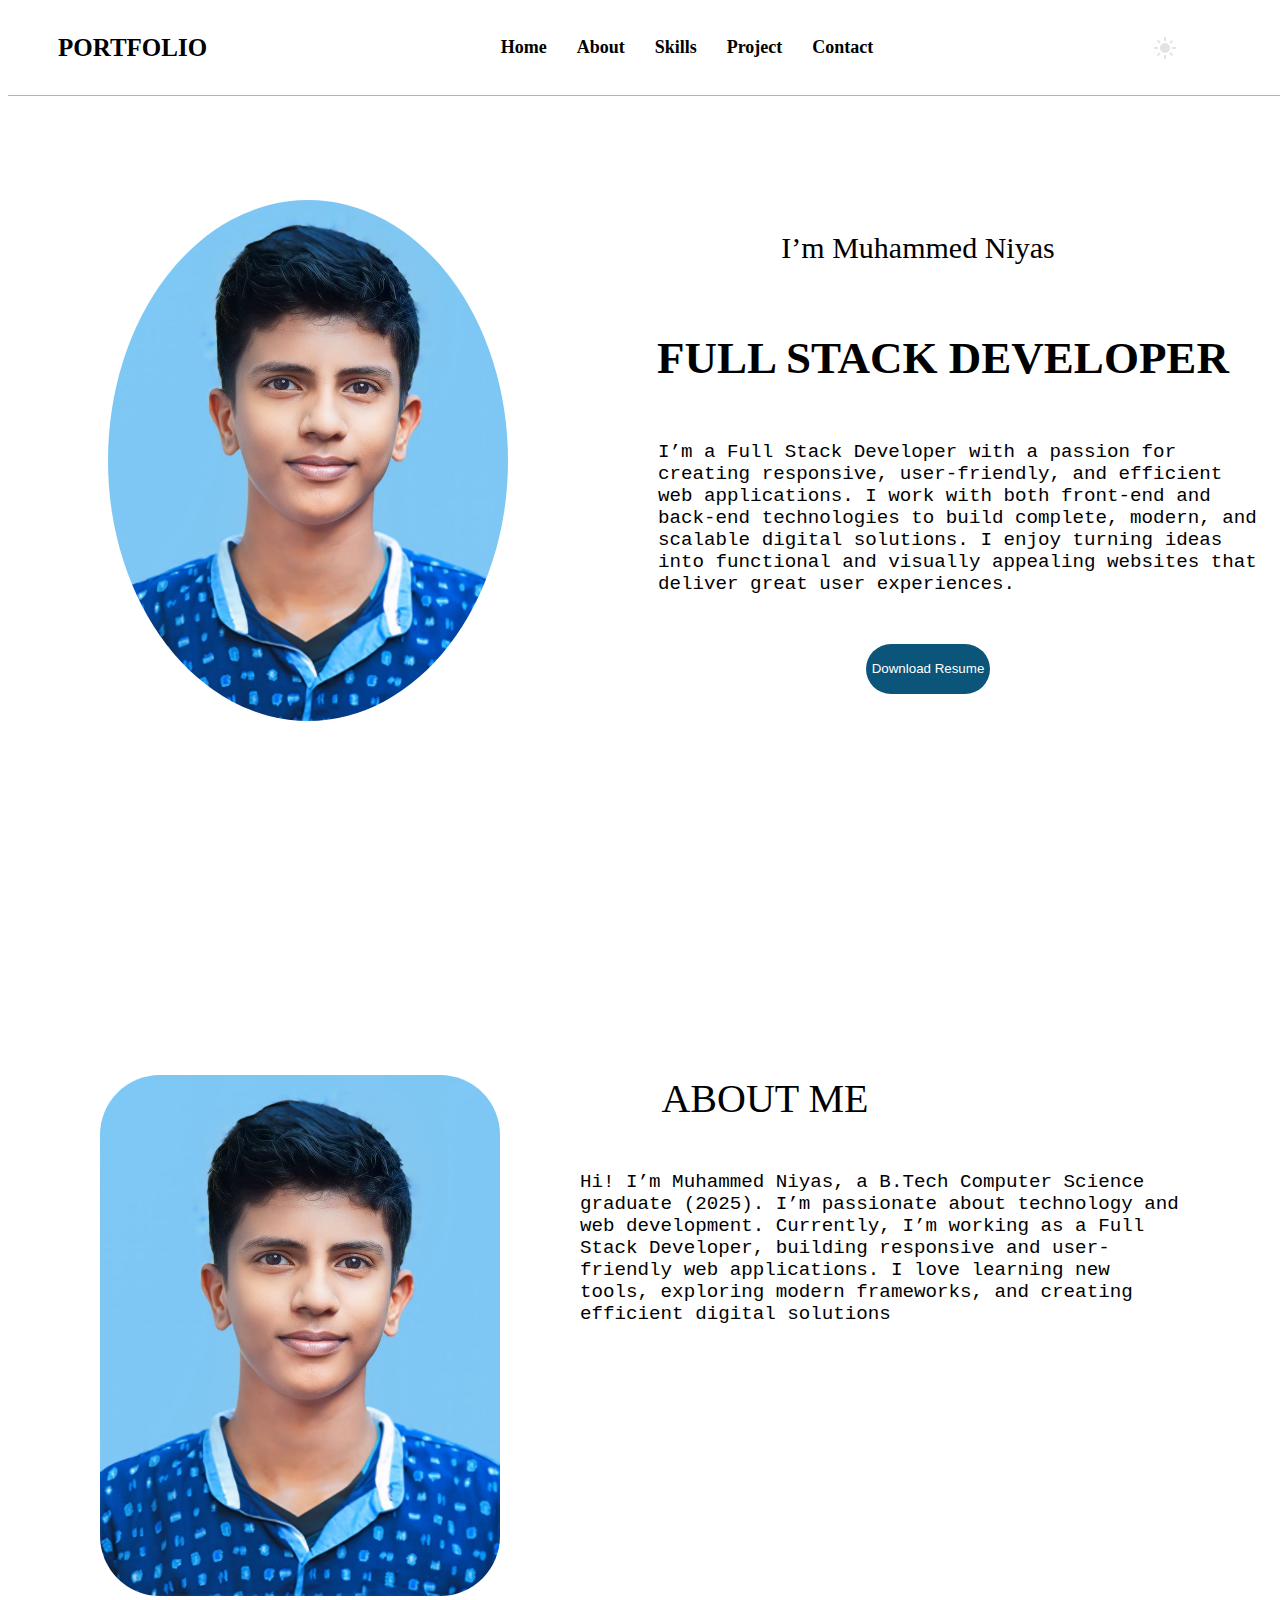
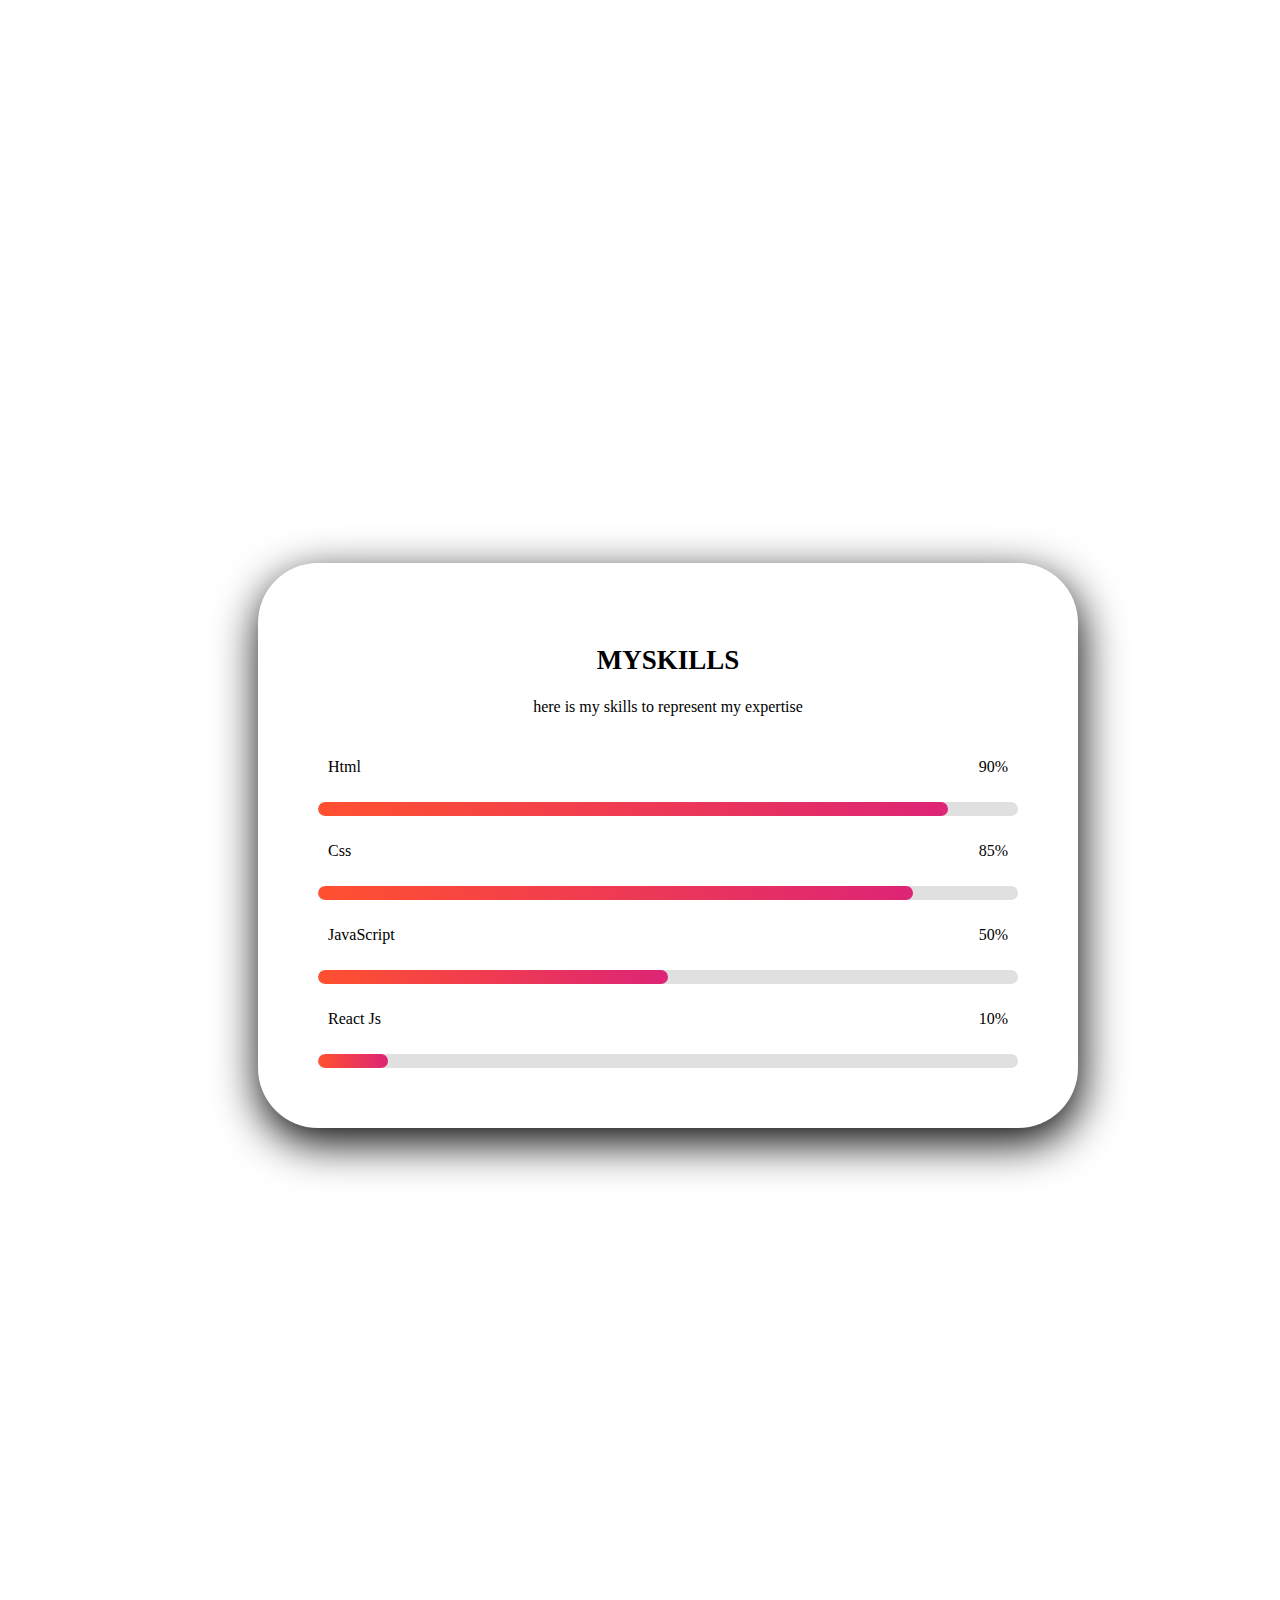
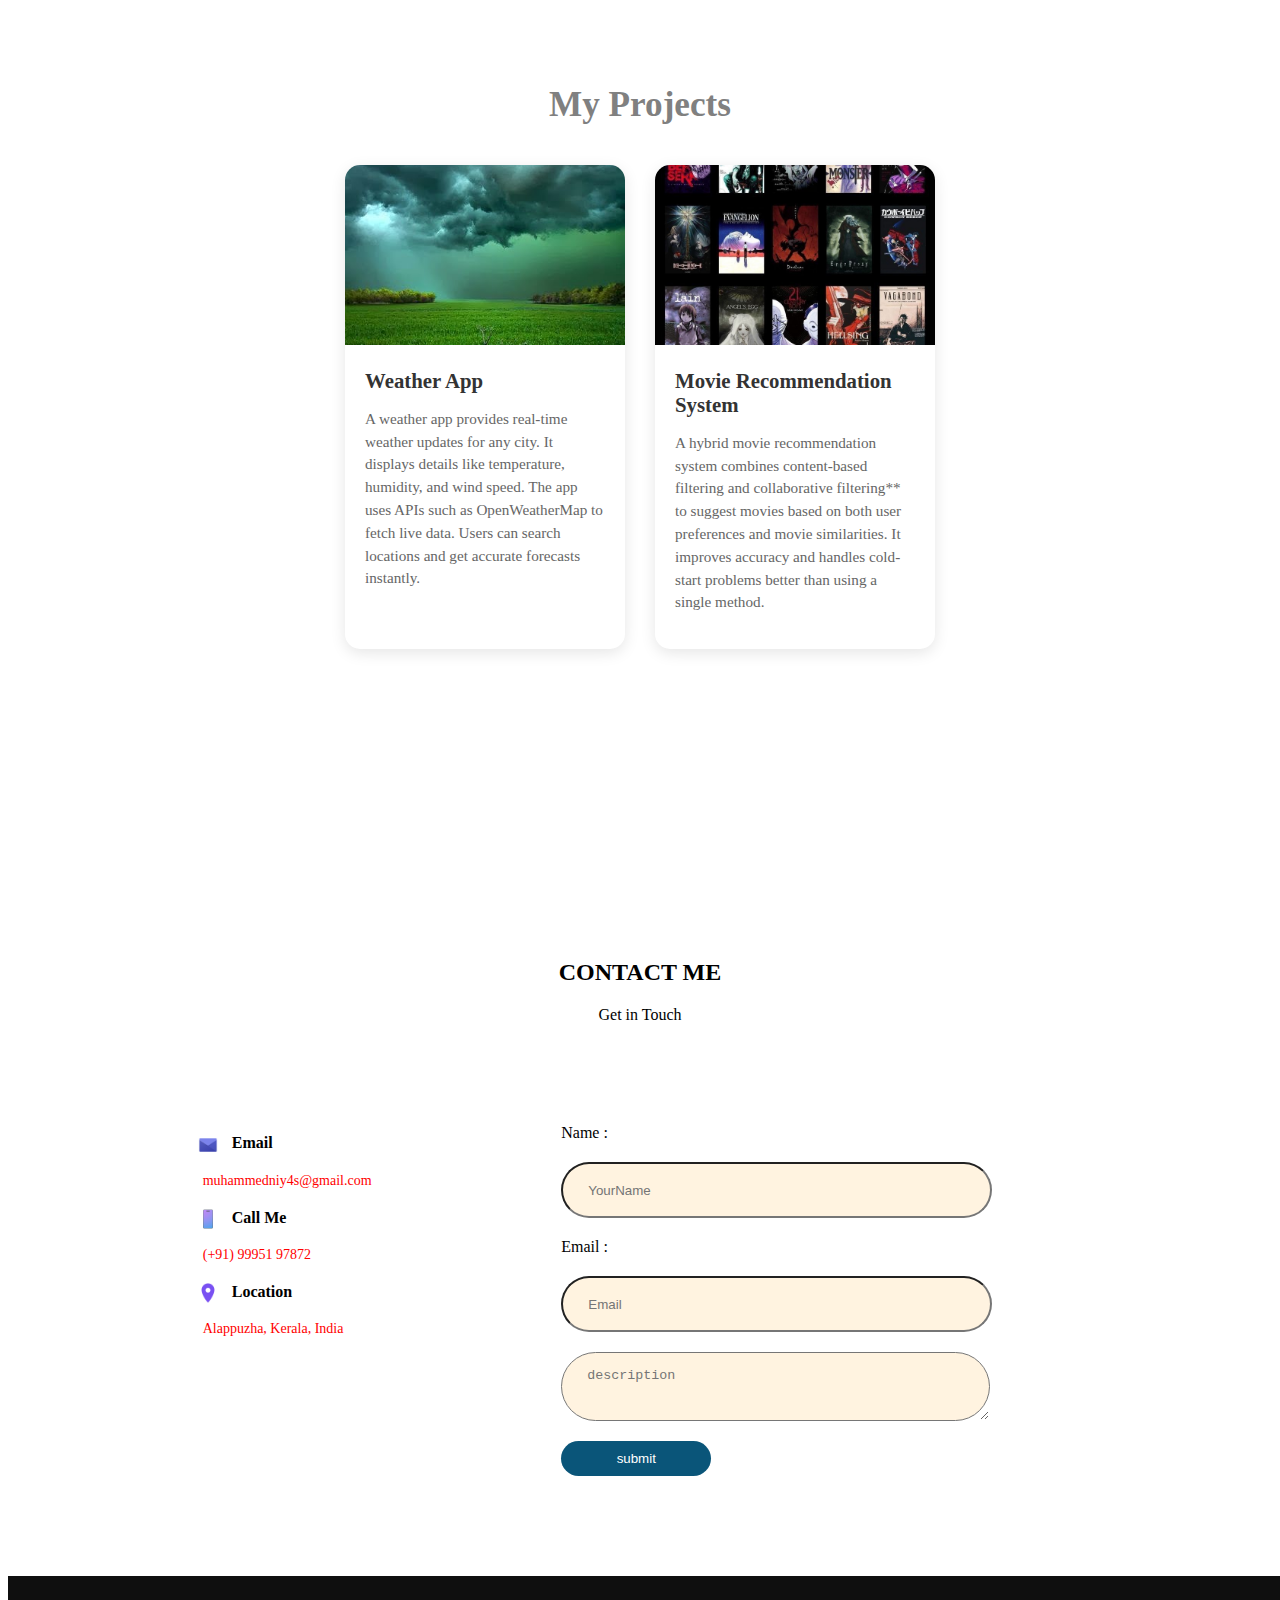
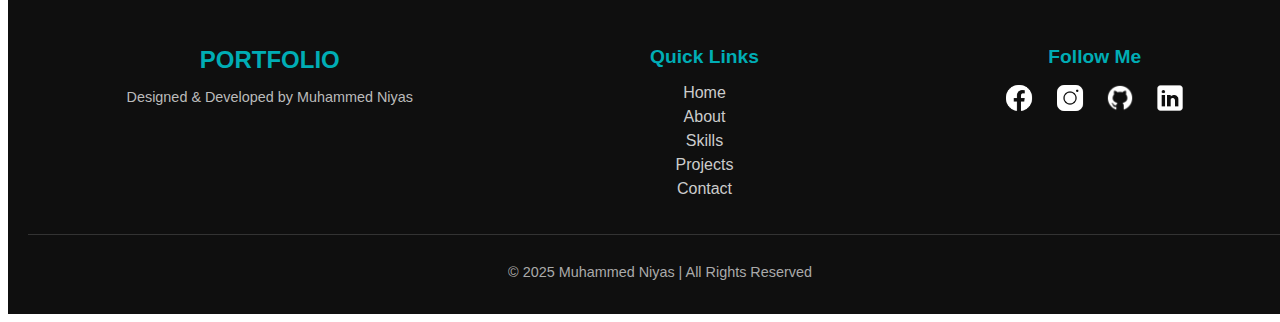
<file: portfolio/index.html>
<!DOCTYPE html>
<html lang="en">
  <head>
    <meta charset="UTF-8" />
    <meta name="viewport" content="width=device-width, initial-scale=1.0" />
    <title>Document</title>
    <link rel="stylesheet" href="index.css" />
    <script type="text/javascript" src="darkmode.js"></script>
  </head>
  <body>
 <nav class="navbar">
   <div class="menu-icon" id="menu-icon">&#9776;</div>
   <div class="log">PORTFOLIO</div>
      <div class="nav-link" id="nav-links">
        <a href="#home">Home</a>
        <a href="#about">About</a>
        <a href="#skill">Skills</a>
        <a href="#project">Project</a>
        <a href="#contact">Contact</a>
        
      </div>

      <button onclick="toogleTheme()" id="theme-switch">
        <img
          src="light_mode_24dp_E3E3E3_FILL1_wght400_GRAD0_opsz24.svg"
          alt="light"
        />
        <img
          src="dark_mode_24dp_E3E3E3_FILL1_wght400_GRAD0_opsz24.svg"
          alt="dark"
        />
      </button>
    </nav>
    <div id="home">
      <div class="container">
        <div class="first">
          <img class="first-image" src="WhatsApp Image 2025-11-07 at 11.00.18 AM.jpeg" alt="" />
        </div>
        <div id="">
          <div class="name">I’m Muhammed Niyas</div>
          <div class="name2"><h2>FULL STACK DEVELOPER</h2></div>
          <p class="pp">
            I’m a Full Stack Developer with a passion for creating responsive,
            user-friendly, and efficient web applications. I work with both
            front-end and back-end technologies to build complete, modern, and
            scalable digital solutions. I enjoy turning ideas into functional
            and visually appealing websites that deliver great user experiences.
          </p>
        <div class="button">
      <button><a href="niyas.pdf" download="niyas.pdf" class="download-btn">Download Resume</a></button>
</div>
        </div>
      </div>
    </div>

    <div id="about">
      <div class="container2">
        <div class="second">
          <img class="second-image" src="WhatsApp Image 2025-11-07 at 11.00.18 AM.jpeg" alt="" />
        </div>
        <div class="intro">
          <div class="name3">ABOUT ME</div>
          <p class="pp">
            Hi! I’m Muhammed Niyas, a B.Tech Computer Science graduate (2025).
            I’m passionate about technology and web development. Currently, I’m
            working as a Full Stack Developer, building responsive and
            user-friendly web applications. I love learning new tools, exploring
            modern frameworks, and creating efficient digital solutions
          </p>
        </div>
      </div>
    </div>

    <div id="skill">
      <div class="Skill-section">
        <div class="container3">
          <div class="Skill-head">
            <h2>MY<span>SKILLS</span></h2>
            <p>here is my skills to represent my expertise</p>
          </div>
          <div class="Skills-main">
            <div class="Skills-bar">
              <div class="info">
                <p>Html</p>
                <p>90%</p>
              </div>
              <div class="bar">
                <span class="html"></span>
              </div>
            </div>
          </div>

          <div class="Skills-main">
            <div class="Skills-bar">
              <div class="info">
                <p>Css</p>
                <p>85%</p>
              </div>
              <div class="bar">
                <span class="css"></span>
              </div>
            </div>
          </div>


          <div class="Skills-main">
            <div class="Skills-bar">
              <div class="info">
                <p>JavaScript</p>
                <p>50%</p>
              </div>
              <div class="bar">
                <span class="javascript"></span>
              </div>
            </div>
          </div>

          <div class="Skills-main">
            <div class="Skills-bar">
              <div class="info">
                <p>React Js</p>
                <p>10%</p>
              </div>
              <div class="bar">
                <span class="react js"></span>
              </div>
            </div>
          </div>

          
        

          
        </div>
      </div>
    </div>

    <div id="project">
      <div>
        <section class="projects-section">
          <h2 style="color: grey">My Projects</h2>

          <div class="projects-container">
            <div class="project-card">
              <img src="weather.jpg" alt="Project 1" />
              <div class="project-content">
                <h3>Weather App</h3>
                <p>
                  A weather app provides real-time weather updates for any city.
                  It displays details like temperature, humidity, and wind
                  speed. The app uses APIs such as OpenWeatherMap to fetch live
                  data. Users can search locations and get accurate forecasts
                  instantly.
                </p>
              </div>
            </div>

            <div class="project-card">
              <img src="movie.jpg" alt="Project 2" />
              <div class="project-content">
                <h3>Movie Recommendation System</h3>
                <p>
                  A hybrid movie recommendation system combines content-based
                  filtering and collaborative filtering** to suggest movies
                  based on both user preferences and movie similarities. It
                  improves accuracy and handles cold-start problems better than
                  using a single method.
                </p>
              </div>
            </div>
          </div>
        </section>
      </div>
    </div>

    <div id="contact">
      <div class="contactheader">
        <h2>CONTACT ME</h2>
        <p>Get in Touch</p>
      </div>

      <div class="contactbody">
        <div>
        <div class="contact-info">
  <div class="icons">
    <img src="icons8-email-48.png" alt="Email Icon" />
    <span>Email</span><br /><br />
    <div style="color: red;">muhammedniy4s@gmail.com</div>
  </div>

  <div class="icons">
    <img src="icons8-phone-48.png" alt="Phone Icon" />
    <span>Call Me</span><br /><br />
    <div style="color: red;">(+91) 99951 97872</div>
  </div>

  <div class="icons">
    <img src="icons8-location-50.png" alt="Location Icon" />
    <span>Location</span><br /><br />
    <div style="color: red;">Alappuzha, Kerala, India</div>
  </div>
</div>

        </div>
        <form
          action="https://formspree.io/f/xkgpzkrr"
          method="POST"
          class="contactform"
        >
          <label for="">Name :</label
          ><input required type="text" name="name" placeholder="YourName" class="contact-input" />
          <label for="">Email :</label
          ><input required type="email" name="email" placeholder="Email" class="contact-input" />
          <textarea
            name="message"
            class="contact-input"
            placeholder="description"
          ></textarea>
          <div class="contact-button"><button>submit</button></div>
        </form>
      </div>
    </div>





     <footer class="footer">
  <div class="footer-content">
  
    <div class="footer-logo">
      <h2>PORTFOLIO</h2>
      <p>Designed & Developed by Muhammed Niyas</p>
    </div>

    <div class="footer-links">
      <h3>Quick Links</h3>
      <ul>
        <li><a href="#home">Home</a></li>
        <li><a href="#about">About</a></li>
        <li><a href="#skill">Skills</a></li>
        <li><a href="#project">Projects</a></li>
        <li><a href="#contact">Contact</a></li>
      </ul>
    </div>

 
    <div class="footer-social">
      <h3>Follow Me</h3>
      <div class="social-icons">
        <a href="#"><img src="icons8-facebook-50.png" alt="Facebook"></a>
        <a href="#"><img src="icons8-instagram-50.png" alt="Instagram"></a>
        <a href="#"><img src="icons8-github-64.png" alt="GitHub"></a>
        <a href="#"><img src="icons8-linkedin-50.png" alt="LinkedIn"></a>
      </div>
    </div>
  </div>

  <div class="footer-bottom">
    <p>&copy; 2025 Muhammed Niyas | All Rights Reserved</p>
  </div>
</footer>
 </body>
  <script>
    const menuIcon = document.getElementById("menu-icon");
const navLinks = document.getElementById("nav-links");

menuIcon.addEventListener("click", () => {
  navLinks.classList.toggle("active");
});

  </script>
</html>
</file>
<file: portfolio/index.css>
.navbar {
  display: flex;
  justify-content: space-between;
  align-items: center;
  padding: 25px 50px;
  border-bottom: 1px solid cyan;
  position: fixed;
  width: 100%;
  top: 0;
  background-color:white;
  z-index: 1000;
}

.log {
  font-size: 25px;
  font-weight: bolder;
  color: black;
  flex: 1;
}

.nav-link {
  display: flex;
  gap: 30px;
  justify-content: center;
  flex: 2;
}

.nav-link a {
  text-decoration: none;
  color: black;
  font-weight: bold;
  font-size: 18px;
  transition: 0.3s;
}

.nav-link a:hover {
  color: cyan;
}

#theme-switch {
  background: none;
  border: none;
  cursor: pointer;
  flex: 1;
  display: flex;
  justify-content: flex-end;
}

#theme-switch img {
  width: 24px;
  height: 24px;
}

.menu-icon {
  display: none;
  font-size: 30px;
  cursor: pointer;
}


.darkmode .navbar{
     background-color: black ;
      color: #f1f1f1;

}
.darkmode a{
    color: #fff;
}
.darkmode .log{
color: red;

}
.navbar a:hover {
  color: #00bcd4;
  transform: scale(1.10);  
}

a{
      text-decoration: none;
      color: black;
    
}

.first-image {
    width:400px;
    height: auto;
     border-radius: 70%;
}
.container {
    display: flex;
    align-items: center;
    gap: 120px;
    padding: 100px;
}

.name{
    display: flex;
    justify-content: center;
    font-size: 30px;
    padding-bottom: 30px;
    padding-right: 50px;
    

    
}
.name2{
    font-size: 30px;
    margin-bottom: 0px;
    display: flex;
    justify-content: center;
}
.button{
    display: flex;
    justify-content: center;
    gap: 30px;
    padding-top: 30px;
    width: 200px;
    height: 50px;
    text-align: center;
    margin-left: 200px;
    border: none; 
     
}
button{
    background-color: #0A5579;
    text-align: center;
    color: white;
    border: none;
    border-radius: 90px;
}
.container2{
    display: flex;
    justify-content: center;
    gap: 50px;
    
}
.second-image{
     width:400px;
    height: auto;
     border-radius: 60px;
     display: flex;


}
.second{
    margin-top: 250px;
    
}
.intro{
    display: flexbox;
    align-content: start;
    margin-top: 250px;
}

.intro .name {
    text-align: left
}

.name3{
    font-size: 40px;
    display: flex;
    justify-content: center;
    padding-right: 200px;
    padding-bottom: 30px;
}

.pp {
    font-family: 'Courier New', monospace;   
     font-size: 1.2rem;
    width: 600px;
    padding-left: 30px;
}
#home{
    margin-top: 100px;
    display: flexbox;
}

.Skill-section{
    width: 100%;
    height: 100vh;
    margin-top: 400px;
    display: flex;
    align-items: center;
    margin-left: 250px;

}
.container3{
    width: 700px;
    height: auto;
    padding: 60px;
    border-radius: 60px;
    box-shadow: 2px 14px 45px;
}


.Skill-head h2{
    font-size: 27px;
 text-align: center;   

}
.Skill-head p{
 text-align: center;   
}


.Skills-bar .info{
    display: flex;
    align-items: center;
    justify-content: space-between;
    padding: 10px;
}


.Skills-bar .bar {
  width: 100%;
  height: 14px;
  background-color: #e0e0e0;
  border-radius: 24px;
  overflow: hidden;
}

.Skills-bar .bar span {
  display: block;
  height: 100%;
  border-radius: 24px;
 background: linear-gradient(90deg, #FF512F, #DD2476);


}

.bar .html { width: 90%; }
.bar .css { width: 85%; }
.bar .javascript { width: 50%; }
.bar .react { width: 10%; }

body{
    min-height: 100vh;
    overflow: hidden;
    min-height: 100vh;
   overflow-x: hidden;   /* ✅ stops side scroll */
   overflow-y: auto;     /* ✅ allows vertical scroll */
   background-color: var(--base-color);
   color: var(--text-color);
    

    
    
}
.darkmode{
    --base-color: black;
    --base-variant:black;
    --text-color:white;
    --secondary-text:white;
    --primary-color:grey;
    
}
#theme-switch {
  position: relative;
  display: flex;
  justify-content: center;
  align-items: center;
  margin-left: auto;
  margin-right: 10px;
  background-color: var(--base-variant);
  height: 45px;
  width: 45px;
  border-radius: 50%;
  cursor: pointer;
  z-index: 1500; 
}

#theme-switch img {
  width: 24px;
  height: 24px;
}
#theme-switch img{
    fill: var(--primary-color);
}

 #theme-switch img:last-child{
    display: none;
}
.darkmode #theme-switch  img:first-child{
    display: none;
}
.darkmode #theme-switch img:last-child{
    display: block;
}
html {
  scroll-behavior: smooth;
}
.contact-first{
    margin-top: 500px;
    text-align: center;
    padding-bottom: 150px;
}
.contact-first p{
    color: grey;
}
.contact-second{
    align-content: center;
    padding-left: 100px;
    
}
.contact-second img{
    width: 35px;
}
.contact-start{
    display: flex;
    justify-content: space-evenly;
}



.contactheader{
    margin-top: 250px;
    margin-bottom: 100px;
    text-align: center;
}



.contactbody {
    display: flex;
    justify-content: space-evenly;
    padding-right: 100px;
}



.contactform {
    display: flex;
    gap: 20px;
    flex-direction: column;
    align-items: start;
    gap: 20px;
}
.contact-input{
    width: 400px;
    height: 50px;
    outline: none;
    padding-left: 25px;
    font-weight: 500;
    border-radius: 50px;
    

}
textarea{
    height: 140px;
    padding-top: 15px;
    border-radius: 20px;

}
.icons{
    padding: 10px;
        text-align: left;

}

  .icons div {
      margin-left: 5px;
      color: #555;
      font-size: 14px;
    }
   
    
     .icons img {
      width: 20px;
        height: 20px;
        vertical-align: middle;
    }
      .icons span {
        font-weight: bold;
        margin-left: 10px;
      }


    .projects-section {
      padding: 60px 20px;
      text-align: center;
      margin-top: 300px;
    }

    .projects-section h2 {
      font-size: 2.2rem;
      margin-bottom: 40px;
      color: #222;
    }

    .projects-container {
      display: flex;
      flex-wrap: wrap;
      justify-content: center;
      gap: 30px;
    }

    .project-card {
      background: #fff;
      width: 280px;
      border-radius: 15px;
      box-shadow: 0 4px 15px rgba(0, 0, 0, 0.1);
      overflow: hidden;
      transition: all 0.4s ease;
      cursor: pointer;
    }

   

    .project-card img {
      width: 100%;
      height: 180px;
      object-fit: cover;
    }

    .project-content {
      padding: 20px;
      text-align: left;
    }

    .project-content h3 {
      margin: 0 0 10px;
      font-size: 1.3rem;
      color: #333;
    }

    .project-content p {
      font-size: 0.95rem;
      color: #666;
      line-height: 1.5;
    }

    .project-content a {
      display: inline-block;
      margin-top: 15px;
      text-decoration: none;
      color: #2196f3;
      font-weight: bold;
      transition: color 0.3s;
    }

   .contact-button button{
    width: 150px;
    height: 35px;
   }
   .project-card:hover img {
  transform: scale(1.05);
}

   .contact-input{
  
  background-color: #fff3e0;
}

   
  



@media (max-width: 600px) {
  .menu-icon {
    display: block;
    flex: 1;
  }

  

  .nav-link {
    position: absolute;
    top: 60px;
    right: 0;
    background: gray;
    flex-direction: column;
    align-items: center;
    width: 100%;
    gap: 20px;
    padding: 20px 0;
    border-top: 1px solid cyan;
    display: none;
  }

  .nav-link.active {
    display: flex;
    
  }

 



  .container {
    display: flex;
    flex-direction: column;
    align-items: center;
    gap: 80px;
    padding: 20px;
    
}

.first-image {
    width:150px;
    height: auto;
     border-radius: 50%;
}

.name2{
    font-size: 20px;
}

.pp{
    font: italic;
    width: auto;
    padding-left: 30px;
}
div.name3{
align-items: center;
text-align: center;
display: flex; 
justify-content: center;
margin-left: 200px;
}
.button{
    display: flex;
    justify-content: center;
    gap: 30px;
    padding-top: 20px;
    width: 200px;
    height: 50px;
    text-align: center;
    margin-left: 200px;
    border: none;         
}
.second-image{
    height: auto;
     border-radius: 60px;
     display: flex;

}
.container2{
    display: flex;
    flex-direction: column;
    justify-content: center;
}

.second{
    margin-top: 60px;

    
}

.intro{
    display: flexbox;
    align-content: start;
    margin-top: 50px;
    align-items: center;
}


.Skill-section{
    width:auto;
    height: auto;
    margin-top: 100px;
    display: flex;
    flex-direction: column;
    align-items: center;
    margin-left: 0;

}

.container3{
    width: auto;
    height: auto;
    padding: 60px;
    border-radius: 60px;
    box-shadow: 2px 14px 45px;
    margin-left: 15px;
}
.contactheader{
    margin-top: 100px;
    margin-bottom: 100px;
    text-align: center;
}
.contactbody {
    display: flex;
    justify-content: space-evenly;
    flex-direction: column;
    padding-left:100px ;
}
.contactform {
    display: flex;
    gap: 20px;
    flex-direction: column;
    align-items: start;
    gap: 20px;
    margin-top: 80px;
  
}
.contact-input{
    width: 250px;
    height: 50px;
    outline: none;
    padding-left: 25px;
    font-weight: 500;
    border-radius: 50px;
    
    

}

 .footer-content {
    flex-direction: column;
    align-items: center;
  }

  .footer-logo,
  .footer-links,
  .footer-social {
    width: 100%;
    text-align: center;
  }

}

button:hover {
 
  transform: scale(1.05);    
}
.project-card:hover{
   transform: scale(1.05);   
}
.contact-input:hover{
  transform: scale(1.05);
}

.footer {
  background-color: #0f0f0f;
  color: #f1f1f1;
  padding: 50px 20px 20px;
  text-align: center;
  font-family: 'Poppins', sans-serif;
}

.footer-content {
  display: flex;
  flex-wrap: wrap;
  justify-content: space-around;
  gap: 40px;
  margin-bottom: 20px;
  width: auto;
}

.footer-logo h2 {
  color: #00adb5;
  margin-bottom: 10px;
}

.footer-logo p {
  font-size: 0.9rem;
  color: #bbb;
}

.footer-links h3,
.footer-social h3 {
  margin-bottom: 15px;
  font-size: 1.2rem;
  color: #00adb5;
}

.footer-links ul {
  list-style: none;
  padding: 0;
}

.footer-links ul li {
  margin: 6px 0;
}

.footer-links ul li a {
  text-decoration: none;
  color: #ccc;
  transition: color 0.3s;
}

.footer-links ul li a:hover {
  color: #fff;
}

.social-icons a img {
  width: 30px;
  margin: 0 8px;
  transition: transform 0.3s, filter 0.3s;
  filter: brightness(0) invert(1);
}

.social-icons a img:hover {
  transform: scale(1.2);
  filter: brightness(0) invert(0.6) sepia(1) hue-rotate(180deg);
}

.footer-bottom {
  border-top: 1px solid #333;
  padding-top: 15px;
  font-size: 0.9rem;
  color: #aaa;
}


.footer{
  margin-top: 100px;
  width:100%;
  padding-right: 
}
.download-btn {
  color: white;

  
}
</file>
